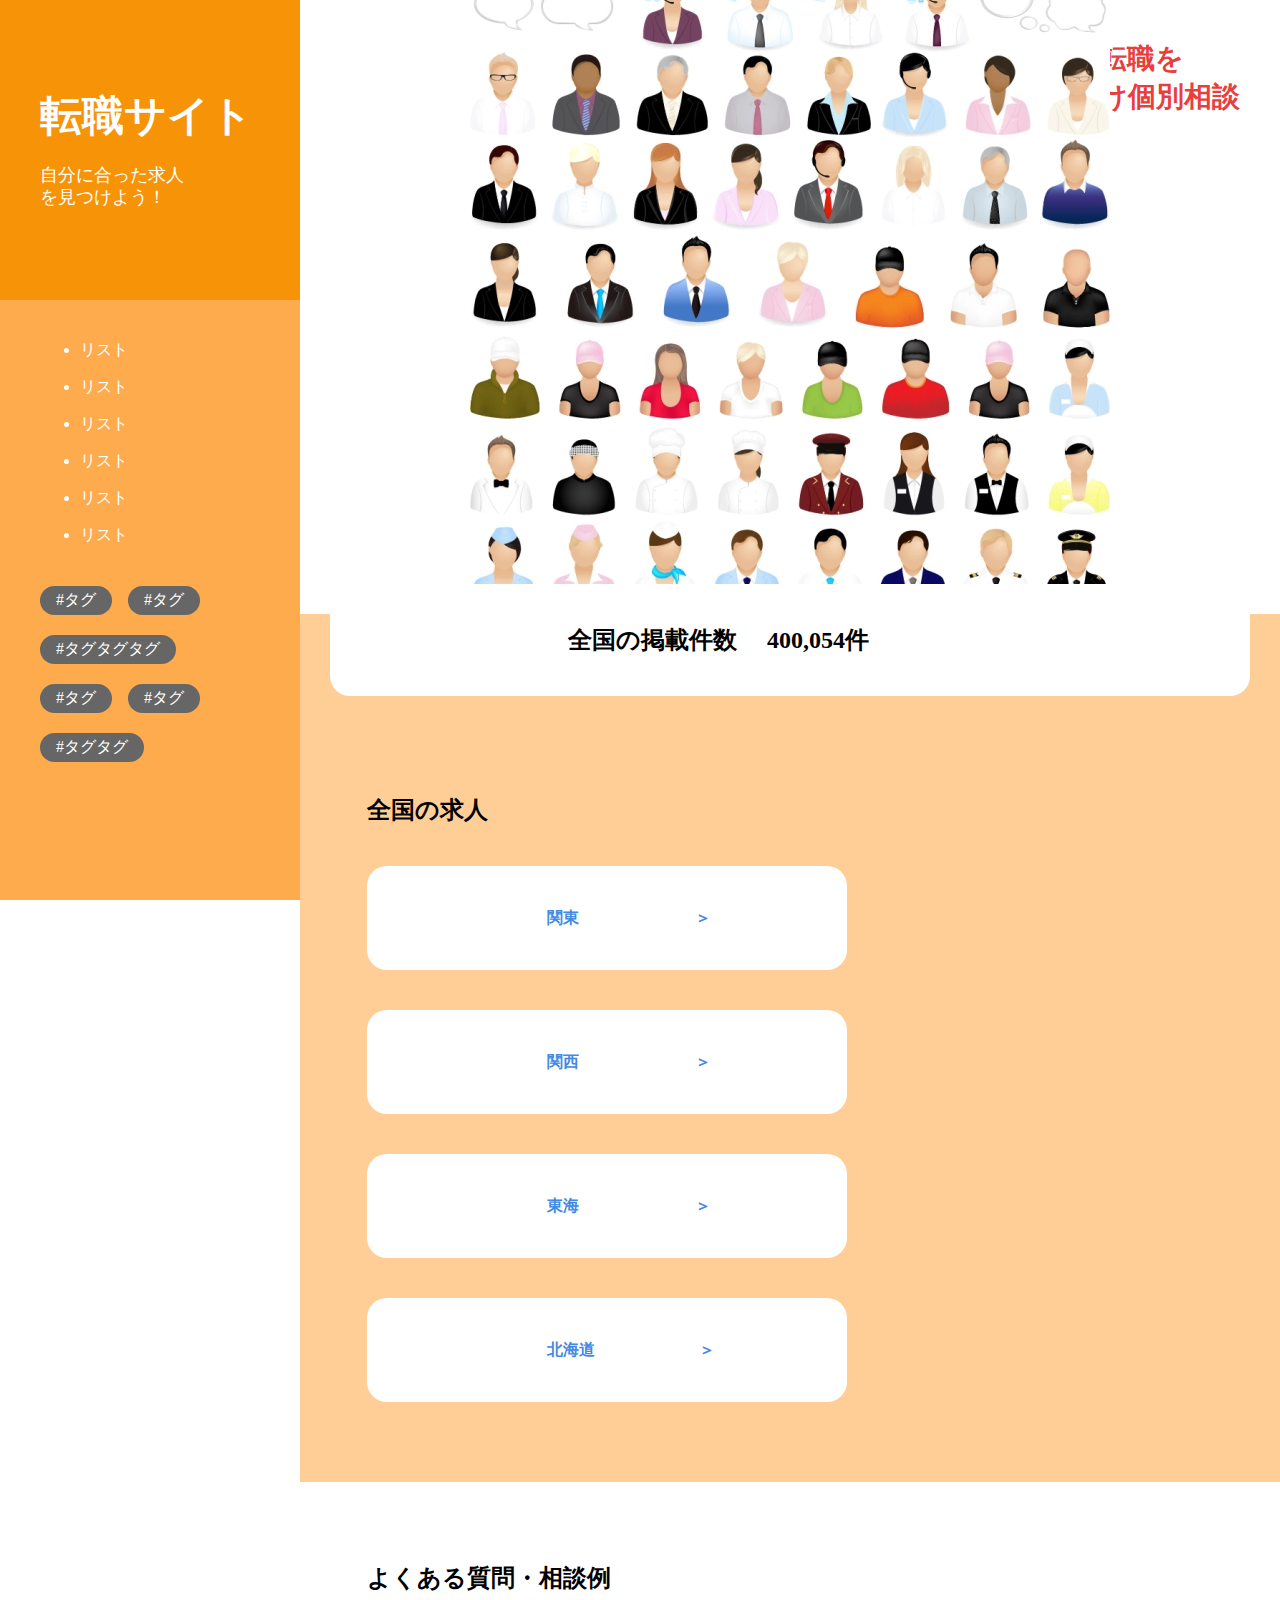
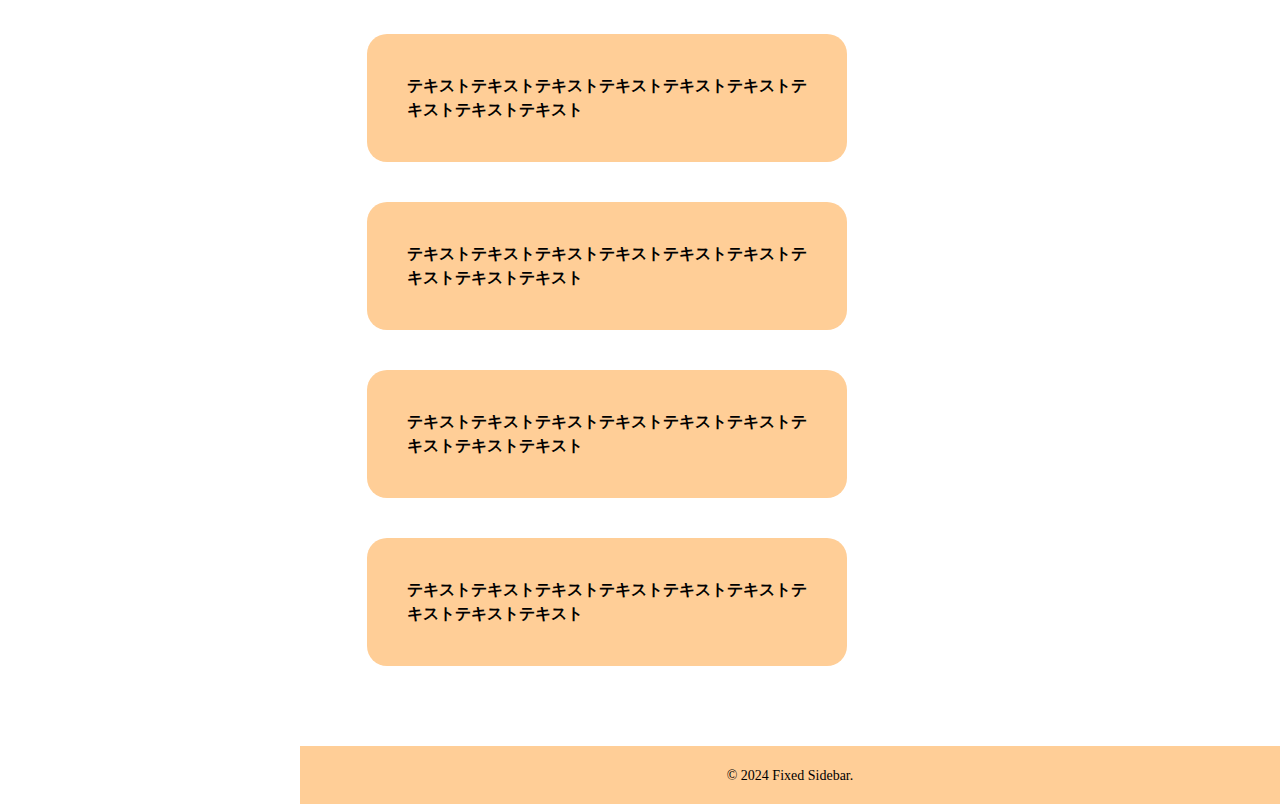
<file: design/index.html>
<!DOCTYPE html>
<html langz="ja">
    <head>
        <meta charset="utf-8">
        <title>ワイヤーフレーム | サイドバー固定ページ</title>
        <link rel="stylesheet" href="css/style.css">
    </head>
    <body>
        <aside class="sidebar">
            <div class="site-name">
                <h1>転職サイト</h1>
                <p>自分に合った求人<br>を見つけよう！</p>
            </div>
            <nav>
                <ul class="page-list">
                    <li><a href="#">リスト</a></li>
                    <li><a href="#">リスト</a></li>
                    <li><a href="#">リスト</a></li>
                    <li><a href="#">リスト</a></li>
                    <li><a href="#">リスト</a></li>
                    <li><a href="#">リスト</a></li>
                </ul>
                <div class="tags">
                    <a class="tag" href="#">#タグ</a>
                    <a class="tag" href="#">#タグ</a>
                    <a class="tag" href="#">#タグタグタグ</a>
                    <a class="tag" href="#">#タグ</a>
                    <a class="tag" href="#">#タグ</a>
                    <a class="tag" href="#">#タグタグ</a>
                </div>
            </nav>
        </aside>

        <div class="wrapper">
            <header>
                <p class="header-copy">初めての転職を&nbsp;&nbsp;&nbsp;&nbsp;&nbsp;&nbsp;&nbsp;&nbsp;<br>考えている方向け個別相談</p>
                <img src="img/job.webp" alt="ヘッダー画像">
            </header>

            <main>
                <section id="section-1">
                    <h2>&nbsp;&nbsp;&nbsp;&nbsp;&nbsp;&nbsp;&nbsp;&nbsp;&nbsp;&nbsp;&nbsp;&nbsp;&nbsp;&nbsp;&nbsp;&nbsp;&nbsp;&nbsp;&nbsp;&nbsp;&nbsp;&nbsp;&nbsp;&nbsp;&nbsp;&nbsp;&nbsp;&nbsp;&nbsp;&nbsp;&nbsp;&nbsp;&nbsp;全国の掲載件数&nbsp;&nbsp;&nbsp;&nbsp;&nbsp;400,054件</h2>
                    <a href="#"></a>
                </section>

                <section id="section-2">
                    <h2>全国の求人</h2>
                    <div class="cards">
                        <a class="card" href="#">&nbsp;&nbsp;&nbsp;&nbsp;&nbsp;&nbsp;&nbsp;&nbsp;&nbsp;&nbsp;&nbsp;&nbsp;&nbsp;&nbsp;&nbsp;&nbsp;&nbsp;&nbsp;&nbsp;&nbsp;&nbsp;&nbsp;&nbsp;&nbsp;&nbsp;&nbsp;&nbsp;&nbsp;&nbsp;&nbsp;&nbsp;&nbsp;&nbsp;&nbsp;&nbsp;関東&nbsp;&nbsp;&nbsp;&nbsp;&nbsp;&nbsp;&nbsp;&nbsp;&nbsp;&nbsp;&nbsp;&nbsp;&nbsp;&nbsp;&nbsp;&nbsp;&nbsp;&nbsp;&nbsp;&nbsp;&nbsp;&nbsp;&nbsp;&nbsp;&nbsp;&nbsp;&nbsp;&nbsp;&nbsp;＞
                        </a>
                        <a class="card" href="#">&nbsp;&nbsp;&nbsp;&nbsp;&nbsp;&nbsp;&nbsp;&nbsp;&nbsp;&nbsp;&nbsp;&nbsp;&nbsp;&nbsp;&nbsp;&nbsp;&nbsp;&nbsp;&nbsp;&nbsp;&nbsp;&nbsp;&nbsp;&nbsp;&nbsp;&nbsp;&nbsp;&nbsp;&nbsp;&nbsp;&nbsp;&nbsp;&nbsp;&nbsp;&nbsp;関西&nbsp;&nbsp;&nbsp;&nbsp;&nbsp;&nbsp;&nbsp;&nbsp;&nbsp;&nbsp;&nbsp;&nbsp;&nbsp;&nbsp;&nbsp;&nbsp;&nbsp;&nbsp;&nbsp;&nbsp;&nbsp;&nbsp;&nbsp;&nbsp;&nbsp;&nbsp;&nbsp;&nbsp;&nbsp;＞
                        </a>
                        <a class="card" href="#">&nbsp;&nbsp;&nbsp;&nbsp;&nbsp;&nbsp;&nbsp;&nbsp;&nbsp;&nbsp;&nbsp;&nbsp;&nbsp;&nbsp;&nbsp;&nbsp;&nbsp;&nbsp;&nbsp;&nbsp;&nbsp;&nbsp;&nbsp;&nbsp;&nbsp;&nbsp;&nbsp;&nbsp;&nbsp;&nbsp;&nbsp;&nbsp;&nbsp;&nbsp;&nbsp;東海&nbsp;&nbsp;&nbsp;&nbsp;&nbsp;&nbsp;&nbsp;&nbsp;&nbsp;&nbsp;&nbsp;&nbsp;&nbsp;&nbsp;&nbsp;&nbsp;&nbsp;&nbsp;&nbsp;&nbsp;&nbsp;&nbsp;&nbsp;&nbsp;&nbsp;&nbsp;&nbsp;&nbsp;&nbsp;＞
                        </a>
                        <a class="card" href="#">&nbsp;&nbsp;&nbsp;&nbsp;&nbsp;&nbsp;&nbsp;&nbsp;&nbsp;&nbsp;&nbsp;&nbsp;&nbsp;&nbsp;&nbsp;&nbsp;&nbsp;&nbsp;&nbsp;&nbsp;&nbsp;&nbsp;&nbsp;&nbsp;&nbsp;&nbsp;&nbsp;&nbsp;&nbsp;&nbsp;&nbsp;&nbsp;&nbsp;&nbsp;&nbsp;北海道&nbsp;&nbsp;&nbsp;&nbsp;&nbsp;&nbsp;&nbsp;&nbsp;&nbsp;&nbsp;&nbsp;&nbsp;&nbsp;&nbsp;&nbsp;&nbsp;&nbsp;&nbsp;&nbsp;&nbsp;&nbsp;&nbsp;&nbsp;&nbsp;&nbsp;&nbsp;＞
                        </a>
                    </div>
                </section>

                <section id="section-3">
                    <h2>よくある質問・相談例</h2>
                    <div class="cards">
                        <a class="card" href="#">テキストテキストテキストテキストテキストテキストテキストテキストテキスト
                        </a>
                        <a class="card" href="#">テキストテキストテキストテキストテキストテキストテキストテキストテキスト
                        </a>
                        <a class="card" href="#">テキストテキストテキストテキストテキストテキストテキストテキストテキスト
                        </a>
                        <a class="card" href="#">テキストテキストテキストテキストテキストテキストテキストテキストテキスト
                        </a>
                    </div>
                </section>
            </main>

            <footer>
                <small class="copyright">&copy; 2024 Fixed Sidebar. </small>
            </footer>
        </div>
    </body>
</html>
</file>
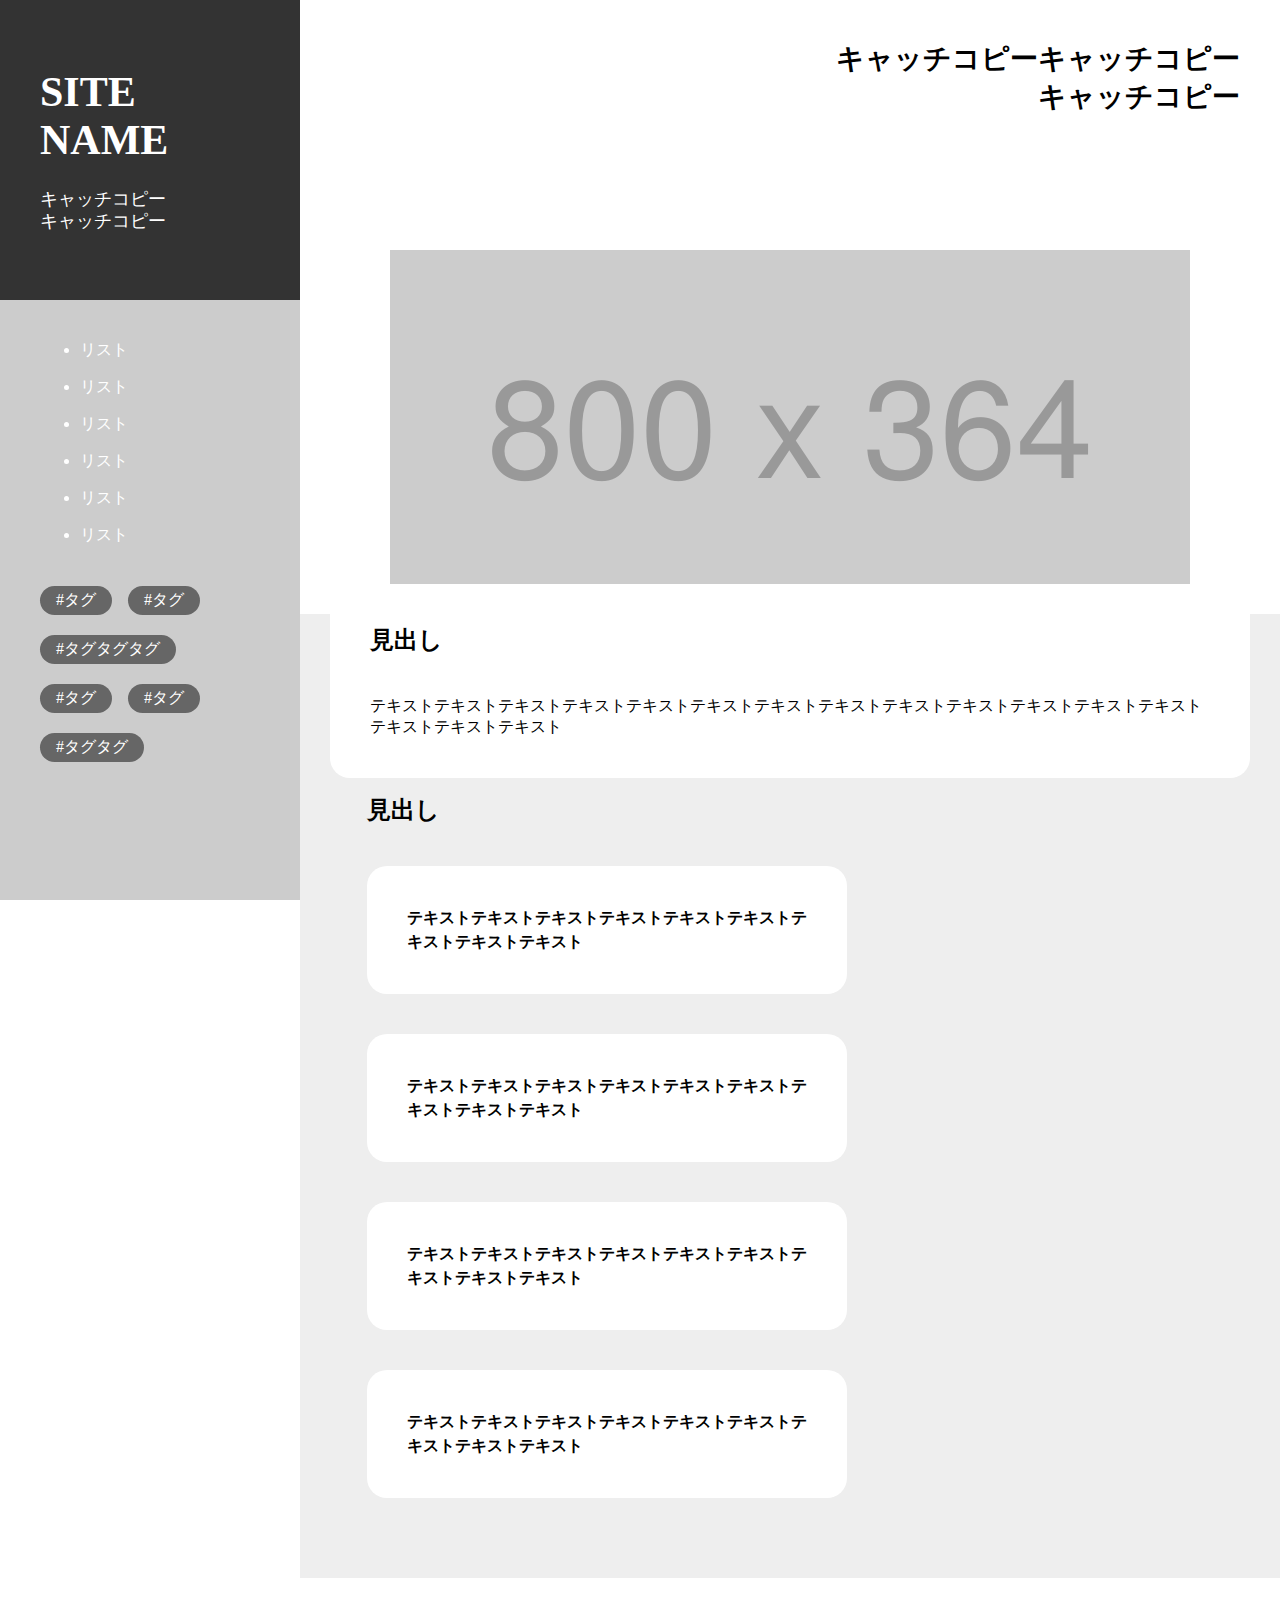
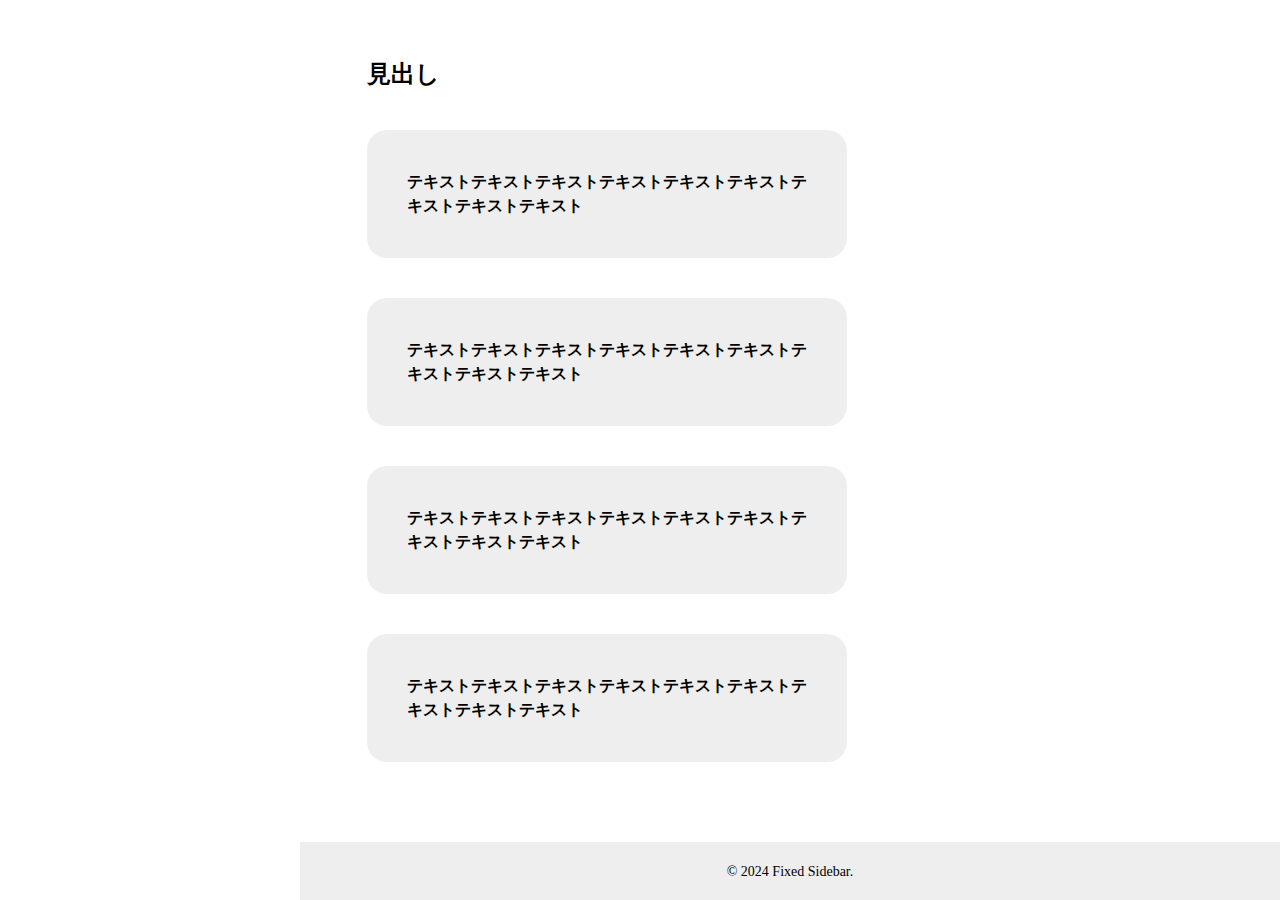
<file: wire/index.html>
<!DOCTYPE html>
<html langz="ja">
    <head>
        <meta charset="utf-8">
        <title>ワイヤーフレーム | サイドバー固定ページ</title>
        <link rel="stylesheet" href="css/style.css">
    </head>
    <body>
        <aside class="sidebar">
            <div class="site-name">
                <h1>SITE NAME</h1>
                <p>キャッチコピー<br>キャッチコピー</p>
            </div>
            <nav>
                <ul class="page-list">
                    <li><a href="#">リスト</a></li>
                    <li><a href="#">リスト</a></li>
                    <li><a href="#">リスト</a></li>
                    <li><a href="#">リスト</a></li>
                    <li><a href="#">リスト</a></li>
                    <li><a href="#">リスト</a></li>
                </ul>
                <div class="tags">
                    <a class="tag" href="#">#タグ</a>
                    <a class="tag" href="#">#タグ</a>
                    <a class="tag" href="#">#タグタグタグ</a>
                    <a class="tag" href="#">#タグ</a>
                    <a class="tag" href="#">#タグ</a>
                    <a class="tag" href="#">#タグタグ</a>
                </div>
            </nav>
        </aside>

        <div class="wrapper">
            <header>
                <p class="header-copy">キャッチコピーキャッチコピー<br>キャッチコピー</p>
                <img src="img/header-img.png" alt="ヘッダー画像">
            </header>

            <main>
                <section id="section-1">
                    <h2>見出し</h2>
                    <a href="#">テキストテキストテキストテキストテキストテキストテキストテキストテキストテキストテキストテキストテキストテキストテキストテキスト</a>
                </section>

                <section id="section-2">
                    <h2>見出し</h2>
                    <div class="cards">
                        <a class="card" href="#">テキストテキストテキストテキストテキストテキストテキストテキストテキスト
                        </a>
                        <a class="card" href="#">テキストテキストテキストテキストテキストテキストテキストテキストテキスト
                        </a>
                        <a class="card" href="#">テキストテキストテキストテキストテキストテキストテキストテキストテキスト
                        </a>
                        <a class="card" href="#">テキストテキストテキストテキストテキストテキストテキストテキストテキスト
                        </a>
                    </div>
                </section>

                <section id="section-3">
                    <h2>見出し</h2>
                    <div class="cards">
                        <a class="card" href="#">テキストテキストテキストテキストテキストテキストテキストテキストテキスト
                        </a>
                        <a class="card" href="#">テキストテキストテキストテキストテキストテキストテキストテキストテキスト
                        </a>
                        <a class="card" href="#">テキストテキストテキストテキストテキストテキストテキストテキストテキスト
                        </a>
                        <a class="card" href="#">テキストテキストテキストテキストテキストテキストテキストテキストテキスト
                        </a>
                    </div>
                </section>
            </main>

            <footer>
                <small class="copyright">&copy; 2024 Fixed Sidebar. </small>
            </footer>
        </div>
    </body>
</html>
</file>
<file: design/css/style.css>
@charset "utf-8";

* {
    box-sizing: border-box;
}

body {
    margin: 0;
}
.wrapper {
    margin-left: 300px;
}
a {
    color: inherit;
    text-decoration: none;
}
a:hover {
    text-decoration: underline;
}

img {
    max-width: 100%;
}

/****************************
* サイドバー
*****************************/
.sidebar {
    background: #FDAB4D;
    color: #fff;
    width: 300px;
    height: 100%;
    position: fixed;
    top: 0;
    left: 0;
    z-index: 10;
}
/****************************
* サイト名
*****************************/
.site-name {
    background: #F69307;
    width: 300px;
    height: 300px;
    padding: 0 40px;
    display: flex;
    flex-direction: column;
    justify-content: center;
    gap: 24px;
}
.site-name h1,
.site-name p {
    margin: 0;
}
.site-name h1 {
    font-size: 42px;
    line-height: 48px;
}
.site-name p {
    font-size: 18px;
    line-height: 22px;
}


/*** nav ***/
nav {
    padding: 0 40px;
}
/****************************
* ページリスト
*****************************/
.page-list {
    margin: 40px 0;
}
.page-list li + li {
    margin-top: 1rem;
}


/****************************
* タグ
*****************************/
.tags {
    display: flex;
    gap: 20px 16px;
    flex-wrap: wrap;
}
.tag {
    background: #666666;
    color: #fff;
    padding: 4px 16px;
    border-radius: 20px;
}
.tag:hover {
    background: #444;
    text-decoration: none;
}

/****************************
* ヘッダー
*****************************/
header {
    position: relative;
    height: 614px;
}
.header-copy {
    position: absolute;
    top: 40px;
    right: 40px;
    font-size: 28px;
    font-weight: bold;
    text-align: right;
    margin: 0;
    color: #E93E3E;
}
header img {
    position: absolute;
    bottom: 0;
    right: 0;
    left: 0;
    margin: auto;
}

/****************************
* メイン
*****************************/
main {
    position: relative;
}
h2 {
    font-size: 24px;
    margin: 0;
}


/********************
* #section-1
*********************/
#section-1 {
    max-width: 920px;
    padding: 40px;
    display: flex;
    flex-wrap: wrap;
    align-items: flex-start;
    gap: 40px;
    position: absolute;
    top: -30px;
    right: 0;
    left: 0;
    margin: auto;
    background: #fff;
    border-radius: 20px;
}
#section-1 .text {
    flex: 1 0 0;
}
/*** カード ***/
.cards {
    display: flex;
    flex-wrap: wrap;
    gap: 40px;
    max-width: 1000px;
    margin: auto;
}
.card {
    width: 480px;
    padding: 40px;
    border-radius: 20px;
    background: #fff;
    font-weight: bold;
    line-height: 24px;
}
/****************************
* #section-2
* #section-3
*****************************/
#section-2,
#section-3 {
    padding: 80px 67px;
}
#section-2 h2,
#section-3 h2 {
    max-width: 1000px;
    margin : 0 auto 40px;
}
/****************************
* #section-2
*****************************/
#section-2 {
    background: #FFCE97;
    padding-top: 180px;
}

#section-2 .card {
    color: #4489E2;
}
/****************************
* #section-3
*****************************/
#section-3 .card {
    background: #FFCE97;
}



/****************************
* フッター
*****************************/
footer {
    background: #FFCE97;
    text-align: center;
    padding: 20px 0;
}
.copyright {
    font-size: 14px;
}


/********************
* 
*********************/

/***  ***/
</file>
<file: wire/css/style.css>
@charset "utf-8";

* {
    box-sizing: border-box;
}

body {
    margin: 0;
}
.wrapper {
    margin-left: 300px;
}
a {
    color: inherit;
    text-decoration: none;
}
a:hover {
    text-decoration: underline;
}

img {
    max-width: 100%;
}

/****************************
* サイドバー
*****************************/
.sidebar {
    background: #ccc;
    color: #fff;
    width: 300px;
    height: 100%;
    position: fixed;
    top: 0;
    left: 0;
    z-index: 10;
}
/****************************
* サイト名
*****************************/
.site-name {
    background: #333;
    width: 300px;
    height: 300px;
    padding: 0 40px;
    display: flex;
    flex-direction: column;
    justify-content: center;
    gap: 24px;
}
.site-name h1,
.site-name p {
    margin: 0;
}
.site-name h1 {
    font-size: 42px;
    line-height: 48px;
}
.site-name p {
    font-size: 18px;
    line-height: 22px;
}


/*** nav ***/
nav {
    padding: 0 40px;
}
/****************************
* ページリスト
*****************************/
.page-list {
    margin: 40px 0;
}
.page-list li + li {
    margin-top: 1rem;
}


/****************************
* タグ
*****************************/
.tags {
    display: flex;
    gap: 20px 16px;
    flex-wrap: wrap;
}
.tag {
    background: #666666;
    color: #fff;
    padding: 4px 16px;
    border-radius: 20px;
}
.tag:hover {
    background: #444;
    text-decoration: none;
}

/****************************
* ヘッダー
*****************************/
header {
    position: relative;
    height: 614px;
}
.header-copy {
    position: absolute;
    top: 40px;
    right: 40px;
    font-size: 28px;
    font-weight: bold;
    text-align: right;
    margin: 0;
}
header img {
    position: absolute;
    bottom: 0;
    right: 0;
    left: 0;
    margin: auto;
}

/****************************
* メイン
*****************************/
main {
    position: relative;
}
h2 {
    font-size: 24px;
    margin: 0;
}


/********************
* #section-1
*********************/
#section-1 {
    max-width: 920px;
    padding: 40px;
    display: flex;
    flex-wrap: wrap;
    align-items: flex-start;
    gap: 40px;
    position: absolute;
    top: -30px;
    right: 0;
    left: 0;
    margin: auto;
    background: #fff;
    border-radius: 20px;
}
#section-1 .text {
    flex: 1 0 0;
}
/*** カード ***/
.cards {
    display: flex;
    flex-wrap: wrap;
    gap: 40px;
    max-width: 1000px;
    margin: auto;
}
.card {
    width: 480px;
    padding: 40px;
    border-radius: 20px;
    background: #fff;
    font-weight: bold;
    line-height: 24px;
}
/****************************
* #section-2
* #section-3
*****************************/
#section-2,
#section-3 {
    padding: 80px 67px;
}
#section-2 h2,
#section-3 h2 {
    max-width: 1000px;
    margin : 0 auto 40px;
}
/****************************
* #section-2
*****************************/
#section-2 {
    background: #eee;
    padding-top: 180px;
}
/****************************
* #section-3
*****************************/
#section-3 .card {
    background: #eee;
}



/****************************
* フッター
*****************************/
footer {
    background: #eee;
    text-align: center;
    padding: 20px 0;
}
.copyright {
    font-size: 14px;
}


/********************
* 
*********************/

/***  ***/
</file>
